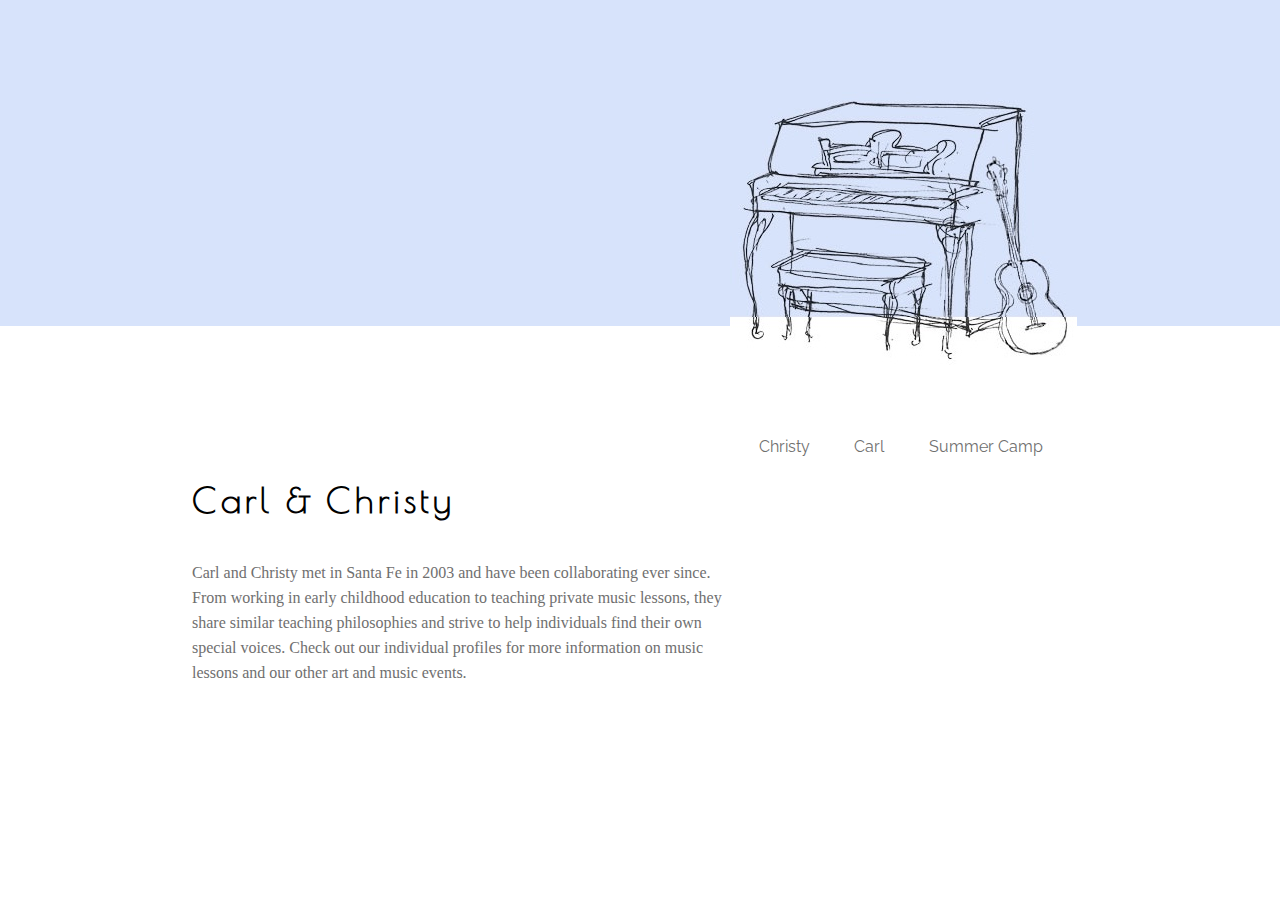
<file: index.html>
<!DOCTYPE html>
<html>
  <head>
    <meta charset="utf-8">
    <meta name="viewport" content="width=device-width, initial-scale=1.0" />
    <title>Carl &amp; Christy</title>
    <link rel="stylesheet" href="style.css" media="screen"/>
  </head>
  <body>
    <header class="home-header">
      <img src="img/piano-home.jpg" alt="">

    </header>
    <div class="container">
      <nav class="home-nav">
        <ul>
          <li><a href="christy.html">Christy</a></li>
          <li><a href="carl.html">Carl</a></li>
          <li><a href="summercamp.html">Summer Camp</a></li>
        </ul>
      </nav>
      <h1 id="home-title">Carl &amp; Christy</h1>
      <section class="main-intro">
        <p>Carl and Christy met in Santa Fe in 2003 and have been collaborating ever since. From working in early childhood education to teaching private music lessons, they share similar teaching philosophies and strive to help individuals find their own special voices. Check out our individual profiles for more information on music lessons and our other art and music events.
        </p>
      </section>

    </div>

  </body>
</html>
</file>
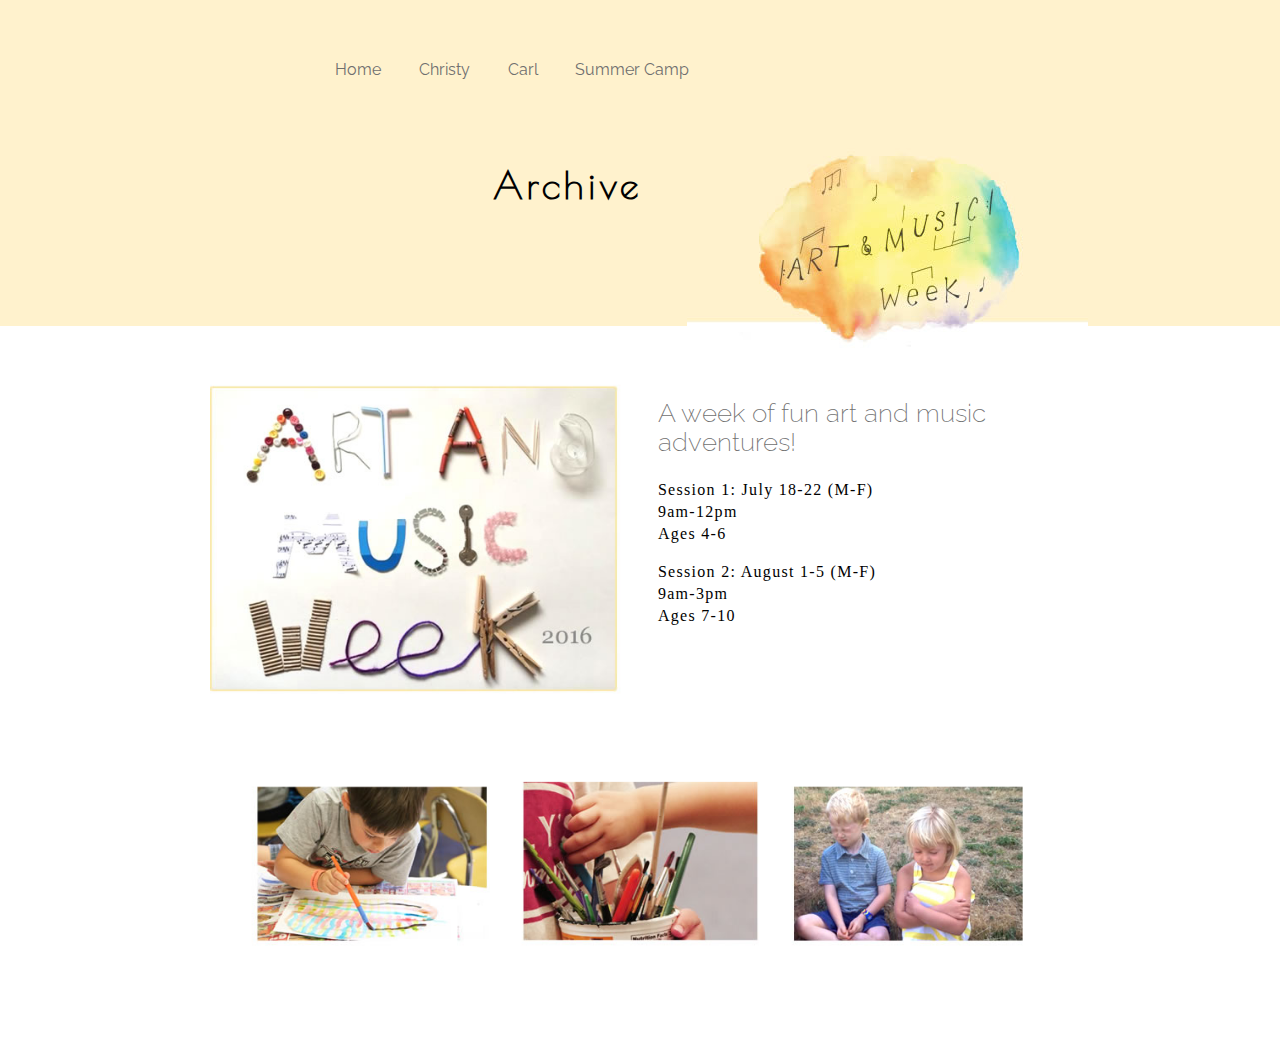
<file: archive.html>
<!DOCTYPE html>
<html>
<head>
  <meta charset="utf-8">
  <title>Carl &amp; Christy</title>
  <link rel="stylesheet" href="style.css" media="screen"/>
</head>
<body>
  <header class="carl-header archive-header">
    <div class="container">
      <nav>
        <ul>
          <li><a href="index.html">Home</a></li>
          <li><a href="christy.html">Christy</a></li>
          <li><a href="carl.html">Carl</a></li>
          <li><a href="summercamp.html">Summer Camp</a></li>
        </ul>
      </nav>
      <section class="teacher-title carl-title">
        <div class="left-title">
          <h1>Archive</h1>
        </div>
      <div class="archive-bubble-image">
        <img src="img/SummerCamp_bubble_archive.jpg" alt="art and music week banner">
      </div>
    </section>
    </div>
  </header>
  <div class="container">
    <section class="teacher-info">
      <div class="left">
        <img src="img/SummerCamp_2016_archive.jpg" alt="art week flyer">
      </div>
      <div class="right">
        <h2>A week of fun art and music adventures&excl;</h2>
        <ul>
          <li>Session 1: July 18-22 (M-F)</li>
          <ul class="second">
            <li>9am-12pm</li>
            <li>Ages 4-6</li>
          </ul>
        </ul>
        <ul>
          <li>Session 2: August 1-5 (M-F)</li>
          <ul class="second">
            <li>9am-3pm</li>
            <li>Ages 7-10</li>
          </ul>
        </ul>
      </div>
    </section>
    <section class="gallery">
      <img src="img/SummerCamp_r10_c1_s1_archive.jpg" alt="kid drawing">
      <img src="img/SummerCamp_r10_c5_s1_archive.jpg" alt="paint brushes">
      <img src="img/SummerCamp_r10_c10_s1_archive.jpg" alt="two kids">
    </section>

  </div>
  </body>
</html>
</file>
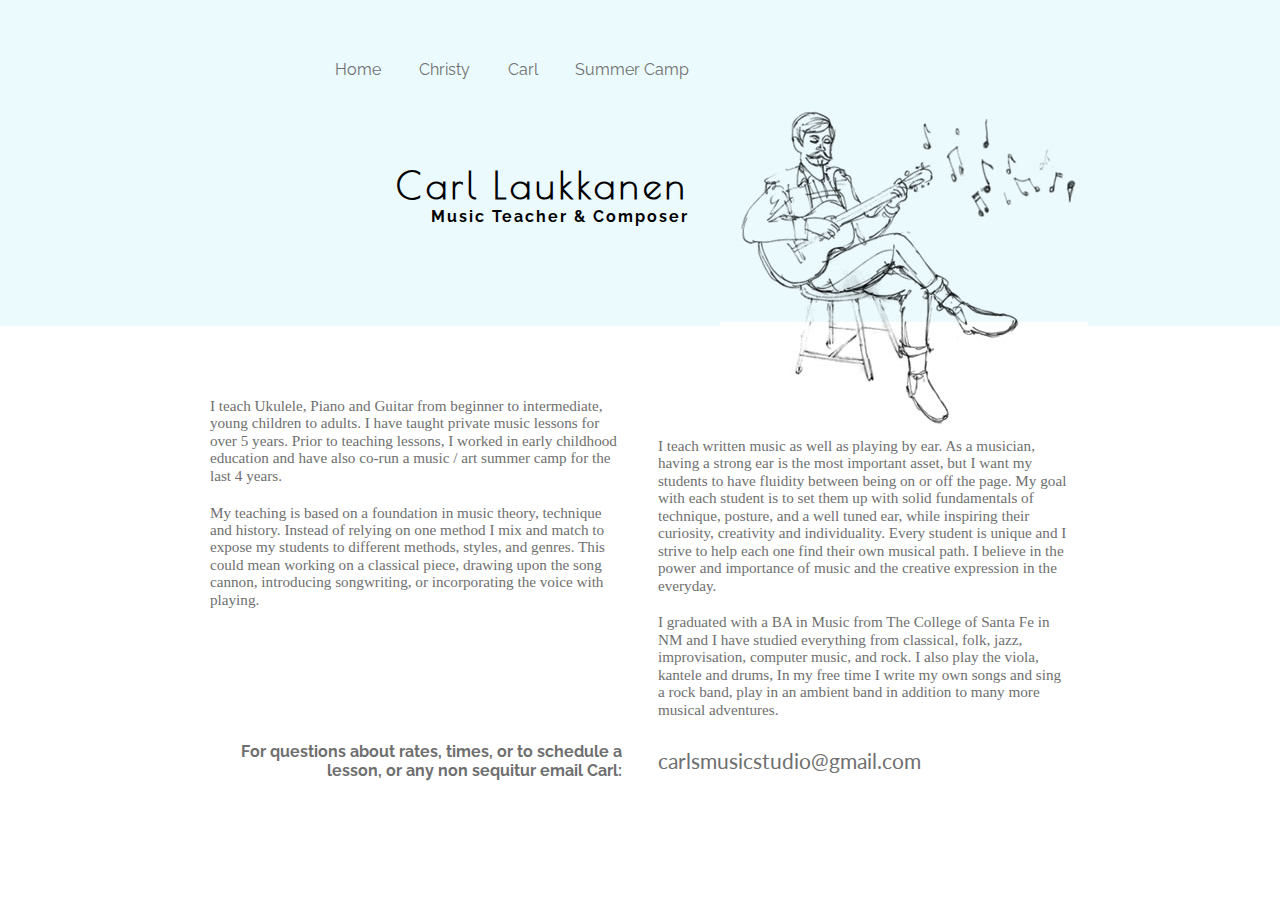
<file: carl.html>
<!DOCTYPE html>
<html>
  <head>
    <meta charset="utf-8">
    <title>Carl &amp; Christy</title>
    <link rel="stylesheet" href="style.css" media="screen"/>
  </head>
  <body>
    <header class="carl-header">
      <div class="container">
        <nav>
          <ul>
            <li><a href="index.html">Home</a></li>
            <li><a href="christy.html">Christy</a></li>
            <li><a href="carl.html">Carl</a></li>
            <li><a href="summercamp.html">Summer Camp</a></li>
          </ul>
        </nav>
        <section class="teacher-title carl-title">
          <div class="left-title">
            <h1>Carl Laukkanen</h1>
            <h3>Music Teacher &amp; Composer</h3>
          </div>
          <div class="carl-image">
            <img src="img/Carl_r3_c8_s1.jpg" alt="carl">
          </div>
        </section>
        </div>
    </header>
    <div class="container">
      <section class="teacher-info">
        <div class="left">
          <p>
            I teach Ukulele, Piano and Guitar from beginner to intermediate, young children to adults. I have taught private music lessons for over 5 years. Prior to teaching lessons, I worked in early childhood education and have also co-run a music / art summer camp for the last 4 years.
          </p>
          <p>
            My teaching is based on a foundation in music theory, technique and history.  Instead of relying on one method I mix and match to expose my students to different methods, styles, and genres.  This could mean working on a classical piece, drawing upon the song cannon, introducing songwriting, or incorporating the voice with playing.
          </p>
        </div>
        <div class="carl-right">
          <p>
            I teach written music as well as playing by ear.  As a musician, having a strong ear is the most important asset, but I want my students to have fluidity between being on or off the page. My goal with each student is to set them up with solid fundamentals of technique, posture, and a well tuned ear, while inspiring their curiosity, creativity and individuality.  Every student is unique and I strive to help each one find their own musical path. I believe in the power and importance of music and the creative expression in the everyday.
          </p>
          <p>
            I graduated with a BA in Music from The College of Santa Fe in NM and I have studied everything from classical, folk, jazz, improvisation, computer music, and rock.  I also play the viola, kantele and drums, In my free time I write my own songs and sing a rock band, play in an ambient band in addition to many more musical adventures.
          </p>
        </div>
      </section>
      <section class="teacher-contact">
        <div>
          <h3>For questions about rates, times, or to schedule a lesson, or any non sequitur email Carl:</h3>
        </div>
        <div>
          <a href="mailto:carlsmusicstudio@gmail.com">carlsmusicstudio@gmail.com</a>
        </div>
      </section>
    </div>
  </body>
</html>
</file>
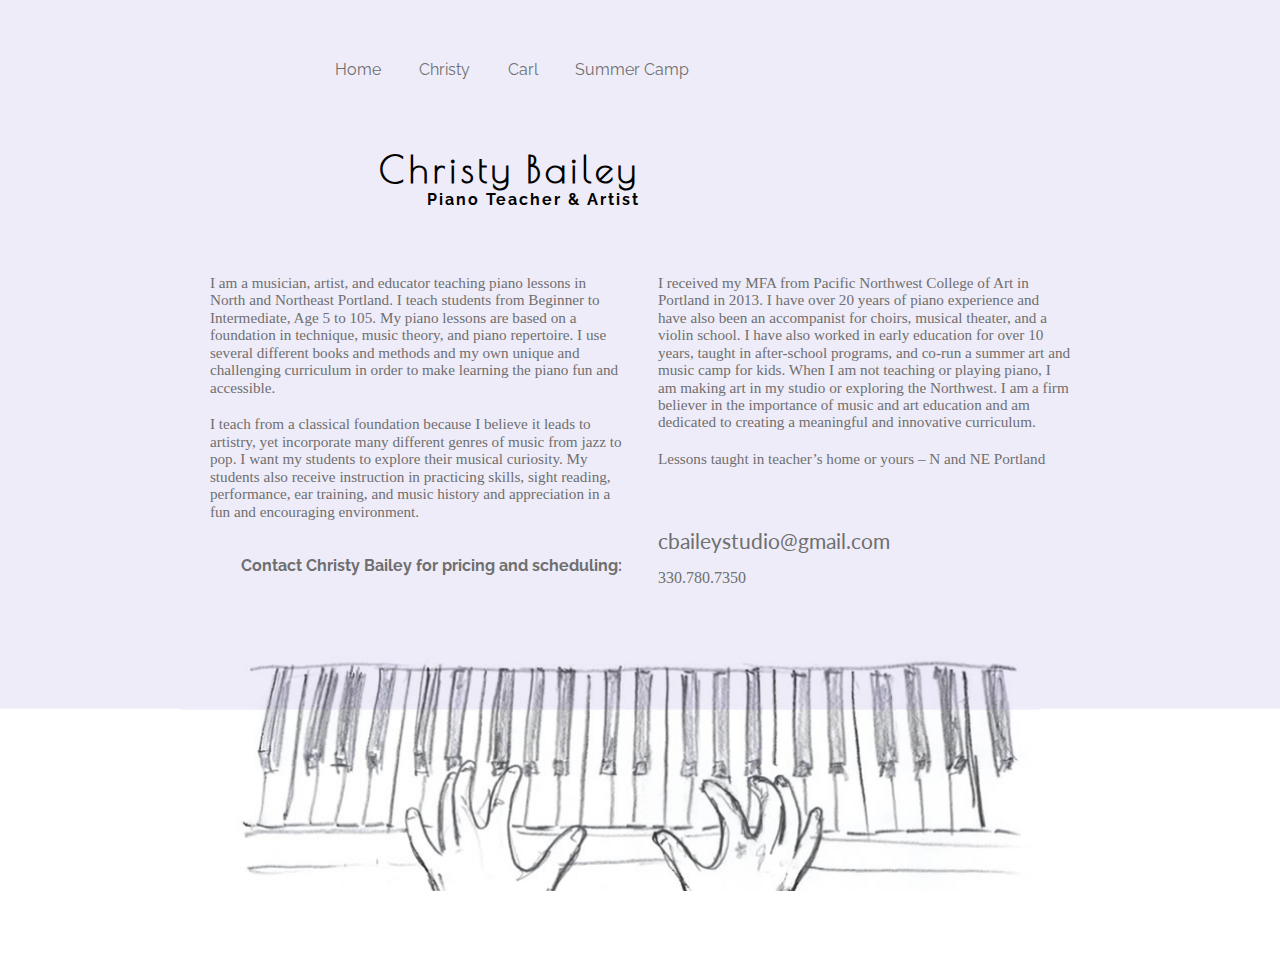
<file: christy.html>
<!DOCTYPE html>
<html>
  <head>
    <meta charset="utf-8">
    <title>Carl &amp; Christy</title>
    <link rel="stylesheet" href="style.css" media="screen"/>
  </head>
  <body>
    <div class="christy-container">
      <div class="container">
        <nav class="second-nav">
          <ul>
            <li><a href="index.html">Home</a></li>
            <li><a href="christy.html">Christy</a></li>
            <li><a href="carl.html">Carl</a></li>
            <li><a href="summercamp.html">Summer Camp</a></li>
          </ul>
        </nav>
        <section class="teacher-title title-space">
          <h1>Christy Bailey</h1>
          <h3>Piano Teacher &amp; Artist</h3>
        </section>
        <section class="teacher-info">
          <div class="left">
            <p>
              I am a musician, artist, and educator teaching piano lessons in North and Northeast Portland. I teach students from Beginner to Intermediate, Age 5 to 105. My piano lessons are based on a foundation in technique, music theory, and piano repertoire. I use several different books and methods and my own unique and challenging curriculum in order to make learning the piano fun and accessible.
            </p>
            <p>
              I teach from a classical foundation because I believe it leads to artistry, yet incorporate many different genres of music from jazz to pop. I want my students to explore their musical curiosity. My students also receive instruction in practicing skills, sight reading, performance, ear training, and music history and appreciation in a fun and encouraging environment.
            </p>
          </div>
          <div class="right">
            <p>
              I received my MFA from Pacific Northwest College of Art in Portland in 2013. I have over 20 years of piano experience and have also been an accompanist for choirs, musical theater, and a violin school. I have also worked in early education for over 10 years, taught in after-school programs, and co-run a summer art and music camp for kids. When I am not teaching or playing piano, I am making art in my studio or exploring the Northwest. I am a firm believer in the importance of music and art education and am dedicated to creating a meaningful and innovative curriculum.
            </p>
            <p>
              Lessons taught in teacher’s home or yours – N and NE Portland
            </p>
          </div>
        </section>
        <section class="teacher-contact">
          <div>
            <h3>Contact Christy Bailey for pricing and scheduling:</h3>
          </div>
          <div >
            <a href="mailto:cbaileystudio@gmail.com">cbaileystudio@gmail.com</a>
            <p>330.780.7350</p>
          </div>
        </section>
      </div>
    </div>
    <img id="finger-image" src="img/piano-fingers.png" alt="">
  </body>
</html>
</file>
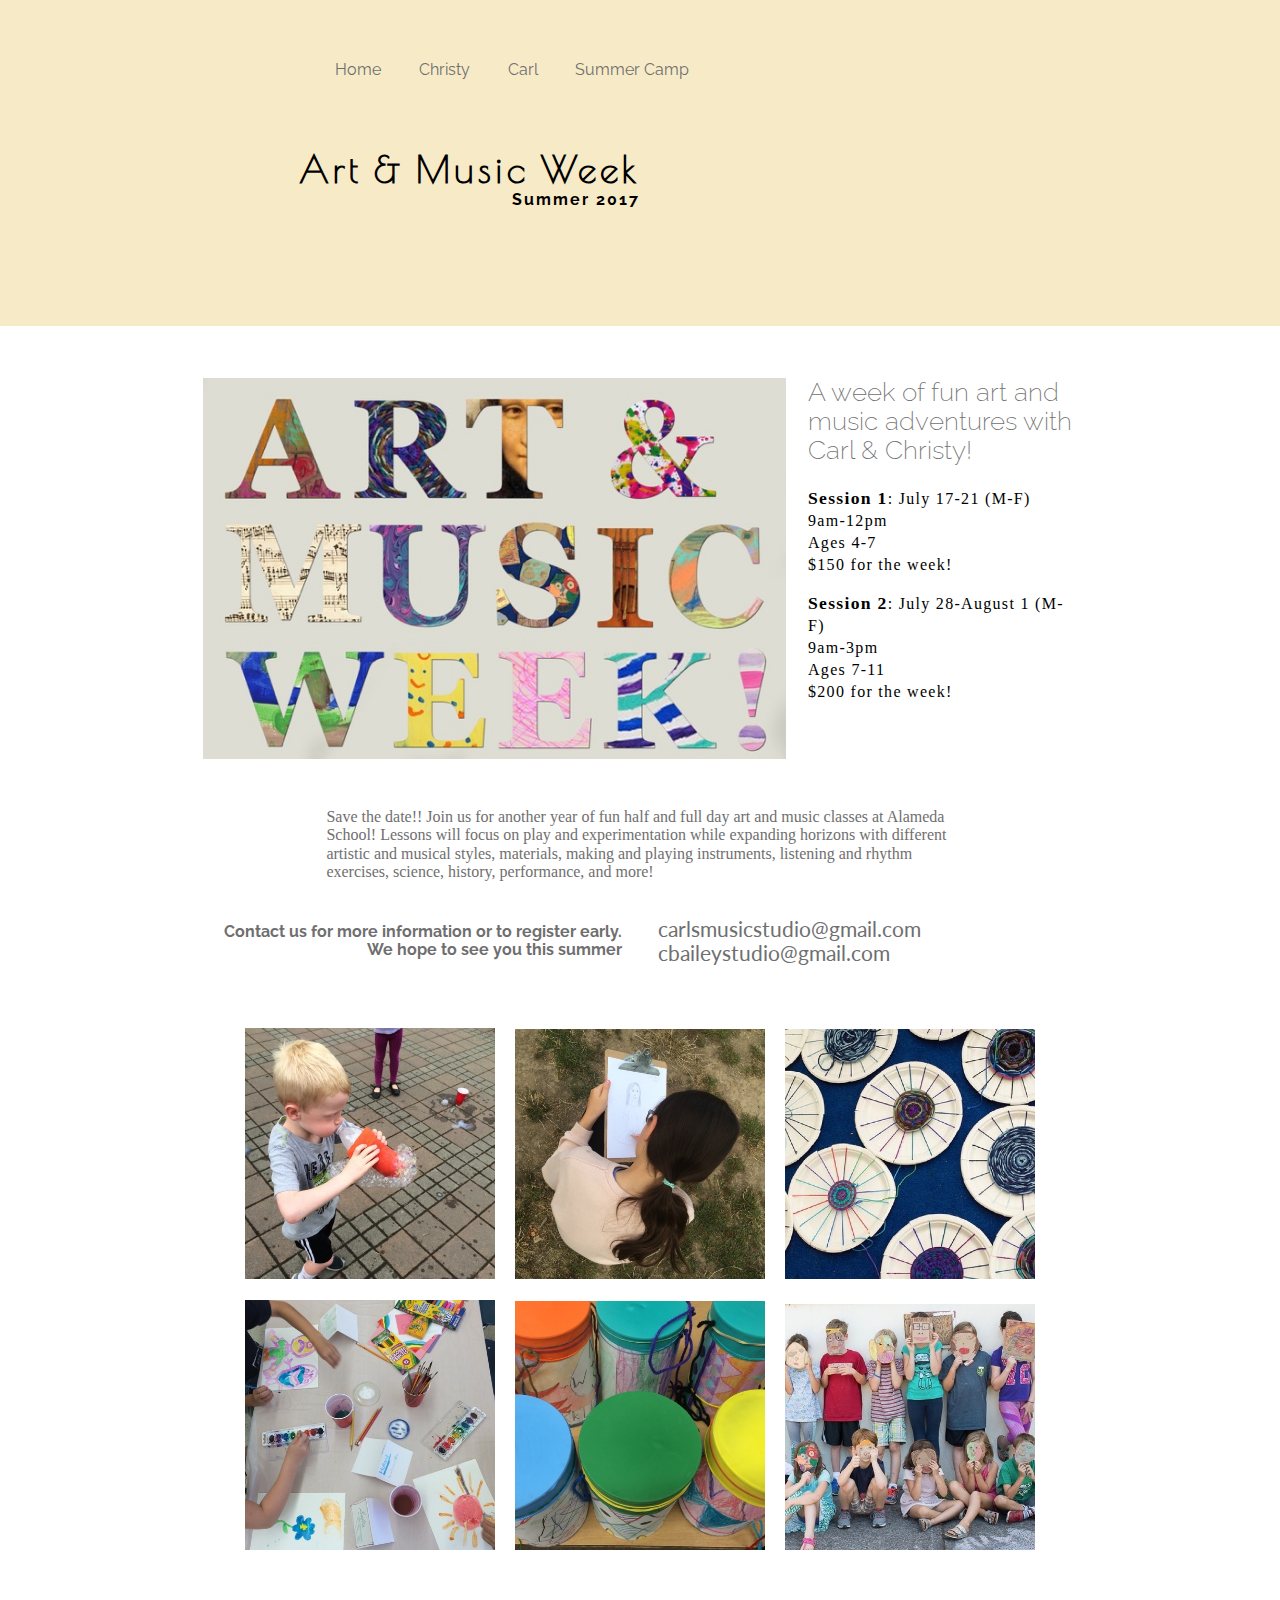
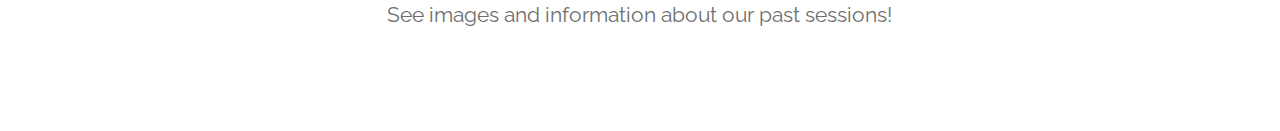
<file: summercamp.html>
<!DOCTYPE html>
<html>
  <head>
    <meta charset="utf-8">
    <title>Carl &amp; Christy</title>
    <link rel="stylesheet" href="style.css" media="screen"/>
  </head>
  <body>
    <header class="summer-header">
      <div class="container">
        <nav>
          <ul>
            <li><a href="index.html">Home</a></li>
            <li><a href="christy.html">Christy</a></li>
            <li><a href="carl.html">Carl</a></li>
            <li><a href="summercamp.html">Summer Camp</a></li>
          </ul>
        </nav>
        <section class="teacher-title">
          <h1>Art &amp; Music Week</h1>
          <h3>Summer 2017</h3>
        </section>
      </div>
    </header>
    <div class="container">
      <section class="teacher-info">
        <div class="left-summer">
          <img src="img/AandMW_2017.jpeg" alt="art week flyer">
        </div>
        <div class="right-summer">
          <h2>A week of fun art and music adventures with Carl &amp; Christy&excl;</h2>
          <ul>
            <li><span>Session 1</span>: July 17-21 (M-F)</li>
            <ul class="second">
              <li>9am-12pm</li>
              <li>Ages 4-7</li>
              <li>$150 for the week!</li>
            </ul>
          </ul>
          <ul>
            <li><span>Session 2</span>: July 28-August 1 (M-F)</li>
            <ul class="second">
              <li>9am-3pm</li>
              <li>Ages 7-11</li>
              <li>$200 for the week!</li>
            </ul>
          </ul>
        </div>
      </section>
      <section id="date">
        <p>
          Save the date!! Join us for another year of fun half and full day art and music classes at Alameda School! Lessons will focus on play and experimentation while expanding horizons with different artistic and musical styles, materials, making and playing instruments, listening and rhythm exercises, science, history, performance, and more!
        </p>
      </section>
      <section class="teacher-contact">
        <div>
          <h3>Contact us for more information or to register early. <br> We hope to see you this summer</h3>
        </div>
        <div>
          <a href="mailto:carlsmusicstudio@gmail.com">carlsmusicstudio@gmail.com</a><br>
          <a href="mailto:cbaileystudio@gmail.com">cbaileystudio@gmail.com</a>

        </div>
      </section>
      <section class="gallery">
        <img src="img/bubbles.jpg" alt="kid blowing bubbles">
        <img src="img/drawing_on_grass.jpg" alt="kid drawing">
        <img src="img/round_things.jpg" alt="art projects">
        <img src="img/watercolor.jpg" alt="water color painting">
        <img src="img/drums.jpg" alt="drums">
        <img src="img/mask-group.jpg" alt="">
        <div class="archive">
          <p><a href="archive.html">See images and information about our past sessions!</a></p>
        </div>
      </section>
    </div>
  </body>
</html>
</file>
<file: style.css>
/*! normalize.css v6.0.0 | MIT License | github.com/necolas/normalize.css */
/* Document
   ========================================================================== */
/**
 * 1. Correct the line height in all browsers.
 * 2. Prevent adjustments of font size after orientation changes in
 *    IE on Windows Phone and in iOS.
 */
@import url("https://fonts.googleapis.com/css?family=Lato|Poiret+One|Raleway|Source+Sans+Pro");
html {
  line-height: 1.15;
  /* 1 */
  -ms-text-size-adjust: 100%;
  /* 2 */
  -webkit-text-size-adjust: 100%;
  /* 2 */ }

/* Sections
   ========================================================================== */
/**
 * Add the correct display in IE 9-.
 */
article,
aside,
footer,
header,
nav,
section {
  display: block; }

/**
 * Correct the font size and margin on `h1` elements within `section` and
 * `article` contexts in Chrome, Firefox, and Safari.
 */
h1 {
  font-size: 2em;
  margin: 0.67em 0; }

/* Grouping content
   ========================================================================== */
/**
 * Add the correct display in IE 9-.
 * 1. Add the correct display in IE.
 */
figcaption,
figure,
main {
  /* 1 */
  display: block; }

/**
 * Add the correct margin in IE 8.
 */
figure {
  margin: 1em 40px; }

/**
 * 1. Add the correct box sizing in Firefox.
 * 2. Show the overflow in Edge and IE.
 */
hr {
  box-sizing: content-box;
  /* 1 */
  height: 0;
  /* 1 */
  overflow: visible;
  /* 2 */ }

/**
 * 1. Correct the inheritance and scaling of font size in all browsers.
 * 2. Correct the odd `em` font sizing in all browsers.
 */
pre {
  font-family: monospace, monospace;
  /* 1 */
  font-size: 1em;
  /* 2 */ }

/* Text-level semantics
   ========================================================================== */
/**
 * 1. Remove the gray background on active links in IE 10.
 * 2. Remove gaps in links underline in iOS 8+ and Safari 8+.
 */
a {
  background-color: transparent;
  /* 1 */
  -webkit-text-decoration-skip: objects;
  /* 2 */ }

/**
 * 1. Remove the bottom border in Chrome 57- and Firefox 39-.
 * 2. Add the correct text decoration in Chrome, Edge, IE, Opera, and Safari.
 */
abbr[title] {
  border-bottom: none;
  /* 1 */
  text-decoration: underline;
  /* 2 */
  text-decoration: underline dotted;
  /* 2 */ }

/**
 * Prevent the duplicate application of `bolder` by the next rule in Safari 6.
 */
b,
strong {
  font-weight: inherit; }

/**
 * Add the correct font weight in Chrome, Edge, and Safari.
 */
b,
strong {
  font-weight: bolder; }

/**
 * 1. Correct the inheritance and scaling of font size in all browsers.
 * 2. Correct the odd `em` font sizing in all browsers.
 */
code,
kbd,
samp {
  font-family: monospace, monospace;
  /* 1 */
  font-size: 1em;
  /* 2 */ }

/**
 * Add the correct font style in Android 4.3-.
 */
dfn {
  font-style: italic; }

/**
 * Add the correct background and color in IE 9-.
 */
mark {
  background-color: #ff0;
  color: #000; }

/**
 * Add the correct font size in all browsers.
 */
small {
  font-size: 80%; }

/**
 * Prevent `sub` and `sup` elements from affecting the line height in
 * all browsers.
 */
sub,
sup {
  font-size: 75%;
  line-height: 0;
  position: relative;
  vertical-align: baseline; }

sub {
  bottom: -0.25em; }

sup {
  top: -0.5em; }

/* Embedded content
   ========================================================================== */
/**
 * Add the correct display in IE 9-.
 */
audio,
video {
  display: inline-block; }

/**
 * Add the correct display in iOS 4-7.
 */
audio:not([controls]) {
  display: none;
  height: 0; }

/**
 * Remove the border on images inside links in IE 10-.
 */
img {
  border-style: none; }

/**
 * Hide the overflow in IE.
 */
svg:not(:root) {
  overflow: hidden; }

/* Forms
   ========================================================================== */
/**
 * Remove the margin in Firefox and Safari.
 */
button,
input,
optgroup,
select,
textarea {
  margin: 0; }

/**
 * Show the overflow in IE.
 * 1. Show the overflow in Edge.
 */
button,
input {
  /* 1 */
  overflow: visible; }

/**
 * Remove the inheritance of text transform in Edge, Firefox, and IE.
 * 1. Remove the inheritance of text transform in Firefox.
 */
button,
select {
  /* 1 */
  text-transform: none; }

/**
 * 1. Prevent a WebKit bug where (2) destroys native `audio` and `video`
 *    controls in Android 4.
 * 2. Correct the inability to style clickable types in iOS and Safari.
 */
button,
html [type="button"],
[type="reset"],
[type="submit"] {
  -webkit-appearance: button;
  /* 2 */ }

/**
 * Remove the inner border and padding in Firefox.
 */
button::-moz-focus-inner,
[type="button"]::-moz-focus-inner,
[type="reset"]::-moz-focus-inner,
[type="submit"]::-moz-focus-inner {
  border-style: none;
  padding: 0; }

/**
 * Restore the focus styles unset by the previous rule.
 */
button:-moz-focusring,
[type="button"]:-moz-focusring,
[type="reset"]:-moz-focusring,
[type="submit"]:-moz-focusring {
  outline: 1px dotted ButtonText; }

/**
 * 1. Correct the text wrapping in Edge and IE.
 * 2. Correct the color inheritance from `fieldset` elements in IE.
 * 3. Remove the padding so developers are not caught out when they zero out
 *    `fieldset` elements in all browsers.
 */
legend {
  box-sizing: border-box;
  /* 1 */
  color: inherit;
  /* 2 */
  display: table;
  /* 1 */
  max-width: 100%;
  /* 1 */
  padding: 0;
  /* 3 */
  white-space: normal;
  /* 1 */ }

/**
 * 1. Add the correct display in IE 9-.
 * 2. Add the correct vertical alignment in Chrome, Firefox, and Opera.
 */
progress {
  display: inline-block;
  /* 1 */
  vertical-align: baseline;
  /* 2 */ }

/**
 * Remove the default vertical scrollbar in IE.
 */
textarea {
  overflow: auto; }

/**
 * 1. Add the correct box sizing in IE 10-.
 * 2. Remove the padding in IE 10-.
 */
[type="checkbox"],
[type="radio"] {
  box-sizing: border-box;
  /* 1 */
  padding: 0;
  /* 2 */ }

/**
 * Correct the cursor style of increment and decrement buttons in Chrome.
 */
[type="number"]::-webkit-inner-spin-button,
[type="number"]::-webkit-outer-spin-button {
  height: auto; }

/**
 * 1. Correct the odd appearance in Chrome and Safari.
 * 2. Correct the outline style in Safari.
 */
[type="search"] {
  -webkit-appearance: textfield;
  /* 1 */
  outline-offset: -2px;
  /* 2 */ }

/**
 * Remove the inner padding and cancel buttons in Chrome and Safari on macOS.
 */
[type="search"]::-webkit-search-cancel-button,
[type="search"]::-webkit-search-decoration {
  -webkit-appearance: none; }

/**
 * 1. Correct the inability to style clickable types in iOS and Safari.
 * 2. Change font properties to `inherit` in Safari.
 */
::-webkit-file-upload-button {
  -webkit-appearance: button;
  /* 1 */
  font: inherit;
  /* 2 */ }

/* Interactive
   ========================================================================== */
/*
 * Add the correct display in IE 9-.
 * 1. Add the correct display in Edge, IE, and Firefox.
 */
details,
menu {
  display: block; }

/*
 * Add the correct display in all browsers.
 */
summary {
  display: list-item; }

/* Scripting
   ========================================================================== */
/**
 * Add the correct display in IE 9-.
 */
canvas {
  display: inline-block; }

/**
 * Add the correct display in IE.
 */
template {
  display: none; }

/* Hidden
   ========================================================================== */
/**
 * Add the correct display in IE 10-.
 */
[hidden] {
  display: none; }

body {
  margin: 0;
  padding-bottom: 5%; }

.container {
  width: 70%;
  margin: 0 auto 1% auto; }
  .container p {
    font-family: "Times New Roman", Times, serif; }
  .container ul li {
    font-family: "Times New Roman", Times, serif; }
  @media screen and (max-width: 500px) {
    .container {
      width: 100%; } }

header {
  height: 20.4em;
  background-color: #D7E3FB;
  margin-bottom: 4%; }
  @media screen and (max-width: 500px) {
    header {
      height: 25.4em; } }

nav {
  padding-top: 5%;
  padding-left: 16%; }
  @media screen and (max-width: 500px) {
    nav {
      padding-left: 10%; } }
  nav ul {
    display: flex;
    justify-content: flex-start;
    padding: 0; }
    nav ul li {
      margin-right: 5%;
      list-style: none; }
      nav ul li a {
        text-decoration: none;
        color: #6F6F6F;
        font-family: 'Raleway', sans-serif; }
        nav ul li a:hover {
          color: black; }

.home-nav {
  padding-left: 0; }
  .home-nav ul {
    display: flex;
    justify-content: flex-end;
    padding: 0; }
    @media screen and (max-width: 500px) {
      .home-nav ul {
        justify-content: center; } }

@media screen and (max-width: 500px) {
  .home-header {
    margin-bottom: 14%; } }
.home-header img {
  margin-top: 5.9%;
  margin-left: 57%; }
  @media screen and (max-width: 500px) {
    .home-header img {
      width: 85%;
      margin-top: 34.4%;
      margin-left: 7.5%; } }

#home-title {
  font-size: 2.2em;
  font-family: 'Poiret One', cursive;
  letter-spacing: 4px; }
  @media screen and (max-width: 500px) {
    #home-title {
      text-align: center;
      margin: 7% auto 2% auto; } }

.main-intro {
  display: flex;
  justify-content: flex-start; }
  @media screen and (max-width: 500px) {
    .main-intro {
      justify-content: center; } }
  .main-intro p {
    width: 60%;
    line-height: 25px;
    color: #6F6F6F; }
    @media screen and (max-width: 500px) {
      .main-intro p {
        width: 80%; } }

.christy-container {
  background-color: #eeecf9;
  padding: 0;
  display: flex;
  flex-direction: column; }

.teacher-title {
  width: 50%;
  text-align: right;
  padding-top: 6%; }
  @media screen and (max-width: 500px) {
    .teacher-title {
      width: 100%;
      text-align: center; } }
  .teacher-title h1 {
    font-family: 'Poiret One', cursive;
    font-size: 2.3em;
    margin: 0;
    letter-spacing: 4px; }
  .teacher-title h3 {
    font-family: 'Raleway', sans-serif;
    margin: 0;
    font-size: 1em;
    letter-spacing: 2px; }

.title-space {
  margin-bottom: 5%; }

.teacher-info {
  display: flex;
  flex-wrap: wrap; }
  @media screen and (max-width: 500px) {
    .teacher-info {
      flex-direction: column; } }
  .teacher-info div {
    width: 46%;
    margin: 0 auto; }
    @media screen and (max-width: 500px) {
      .teacher-info div {
        width: 80%; } }
    .teacher-info div p {
      padding-top: 1%;
      color: #6F6F6F;
      font-size: .95em;
      margin-bottom: 0; }
    .teacher-info div h2 {
      color: #6F6F6F;
      font-family: 'Raleway', sans-serif;
      font-size: 1.6em;
      font-weight: 200; }
    .teacher-info div img {
      width: 100%; }
    .teacher-info div ul li {
      list-style: none;
      letter-spacing: 1.3px;
      line-height: 22px; }
      .teacher-info div ul li a {
        text-decoration: none; }
      .teacher-info div ul li span {
        font-size: 1.1em;
        font-weight: bolder; }
    .teacher-info div ul {
      padding-left: 0; }
  .teacher-info .left-summer {
    width: 65%; }
    @media screen and (max-width: 500px) {
      .teacher-info .left-summer {
        width: 100%; } }
  .teacher-info .right-summer {
    width: 30%; }
    @media screen and (max-width: 500px) {
      .teacher-info .right-summer {
        width: 80%; } }
    .teacher-info .right-summer h2 {
      margin-top: 0; }
      @media screen and (max-width: 500px) {
        .teacher-info .right-summer h2 {
          margin-top: 2%; } }

.teacher-contact {
  display: flex;
  flex-wrap: wrap;
  padding-top: 1%; }
  @media screen and (max-width: 500px) {
    .teacher-contact {
      flex-direction: column; } }
  .teacher-contact div {
    width: 46%;
    margin: auto; }
    @media screen and (max-width: 500px) {
      .teacher-contact div {
        width: 80%; } }
    .teacher-contact div h3 {
      text-align: right;
      color: #6F6F6F;
      font-family: 'Raleway', sans-serif;
      font-size: 1em; }
      @media screen and (max-width: 500px) {
        .teacher-contact div h3 {
          text-align: left;
          font-size: 1.1em; } }
    .teacher-contact div a {
      text-decoration: none;
      color: #6F6F6F;
      font-family: 'Lato', sans-serif;
      font-size: 1.3em; }
      @media screen and (max-width: 500px) {
        .teacher-contact div a {
          font-size: 1.2em; } }
      .teacher-contact div a:hover {
        color: black; }
    .teacher-contact div p {
      color: #6F6F6F; }

#finger-image {
  width: 100%; }

.carl-header {
  background-color: #ebfafd; }
  @media screen and (max-width: 500px) {
    .carl-header {
      margin-bottom: 40%; } }
  .carl-header .carl-title {
    display: flex;
    flex-direction: row;
    justify-content: space-between;
    width: 100%; }
    @media screen and (max-width: 500px) {
      .carl-header .carl-title {
        flex-direction: column; }
        .carl-header .carl-title div.carl-image img {
          width: 99%; } }
  .carl-header .left-title {
    flex-grow: 0.87;
    padding-top: 70px; }
    @media screen and (max-width: 500px) {
      .carl-header .left-title {
        margin-bottom: 5%; } }
    .carl-header .left-title h1 {
      font-family: 'Poiret One', cursive;
      font-size: 2.3em;
      margin: 0;
      letter-spacing: 4px; }
    .carl-header .left-title h3 {
      font-family: 'Raleway', sans-serif;
      margin: 0;
      font-size: 1em;
      letter-spacing: 2px; }
  .carl-header .teacher-title {
    padding-top: 0; }

.carl-right {
  padding-top: 40px; }
  @media screen and (max-width: 500px) {
    .carl-right {
      padding-top: 0; } }

.summer-header {
  background-color: #F7EAC7; }
  @media screen and (max-width: 500px) {
    .summer-header {
      height: 14em;
      margin-bottom: 0; } }

#date {
  width: 70%;
  margin: 5% auto 0 auto; }
  @media screen and (max-width: 500px) {
    #date {
      width: 80%; } }
  #date p {
    color: #6F6F6F; }

.gallery {
  padding-top: 5%;
  width: 90%;
  margin: 0 5%; }
  @media screen and (max-width: 500px) {
    .gallery {
      width: 100%; } }
  .gallery img {
    width: 31%;
    margin: 1%; }
    @media screen and (max-width: 500px) {
      .gallery img {
        width: 90%;
        margin-left: auto; } }
  .gallery p {
    text-align: center;
    margin: 5% 0; }
    @media screen and (max-width: 500px) {
      .gallery p {
        margin: 4%;
        width: 80%; } }
    .gallery p a {
      color: #6F6F6F;
      text-align: center;
      text-decoration: none;
      font-size: 1.3em;
      font-family: 'Raleway', sans-serif; }
      @media screen and (max-width: 500px) {
        .gallery p a {
          font-size: 1em; } }
      .gallery p a:hover {
        color: black; }

.archive-header {
  background-color: #FFF2CD; }
  @media screen and (max-width: 500px) {
    .archive-header {
      margin-bottom: 10%; } }
  .archive-header .archive-bubble-image {
    padding-top: .5%; }

/*# sourceMappingURL=style.css.map */
</file>
